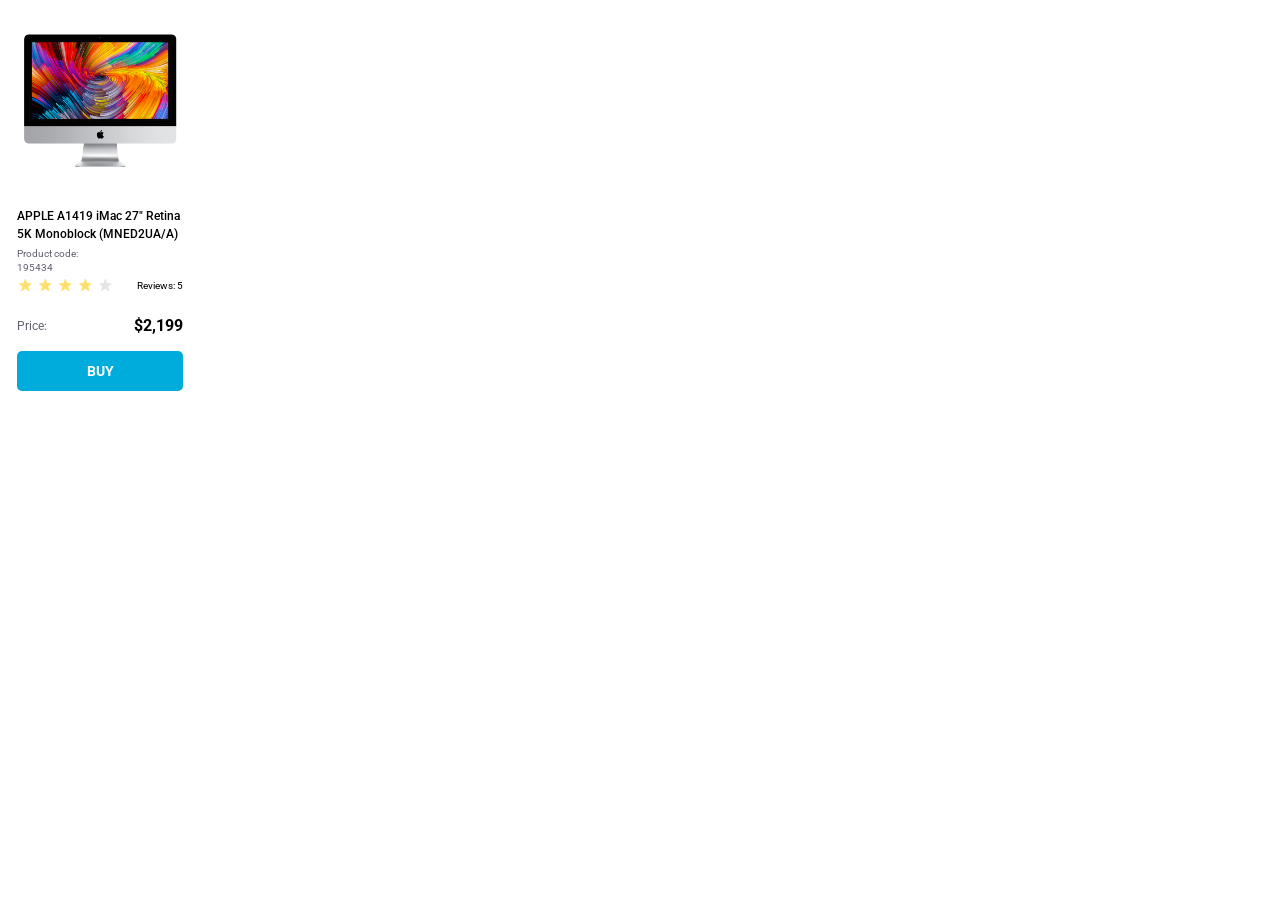
<file: index.html>
<!doctype html><html lang="en"><head><meta charset="utf-8"><meta name="viewport" content="width=device-width, initial-scale=1.0"><title>Product cards</title><link rel="preconnect" href="https://fonts.googleapis.com"><link rel="preconnect" href="https://fonts.gstatic.com" crossorigin><link href="https://fonts.googleapis.com/css2?family=Roboto:wght@100..900&display=swap" rel="stylesheet"><link rel="stylesheet" href="index.89966908.css"></head><body> <main> <div class="card" data-qa="card"> <div class="card__img"></div> <h2 class="card__title"> APPLE A1419 iMac 27" Retina 5K Monoblock (MNED2UA/A) </h2> <span class="card__description">Product code: 195434</span> <div class="card__rating"> <div class="stars stars--4"> <div class="stars__star"></div> <div class="stars__star"></div> <div class="stars__star"></div> <div class="stars__star"></div> <div class="stars__star"></div> </div> <span class="card__review">Reviews: 5</span> </div> <div class="card__price"> <span class="card__price-title">Price:</span> <h3 class="card__price-value">$2,199</h3> </div> <a class="card__link" data-qa="hover" href="#"> BUY </a> </div> </main> </body></html>
</file>
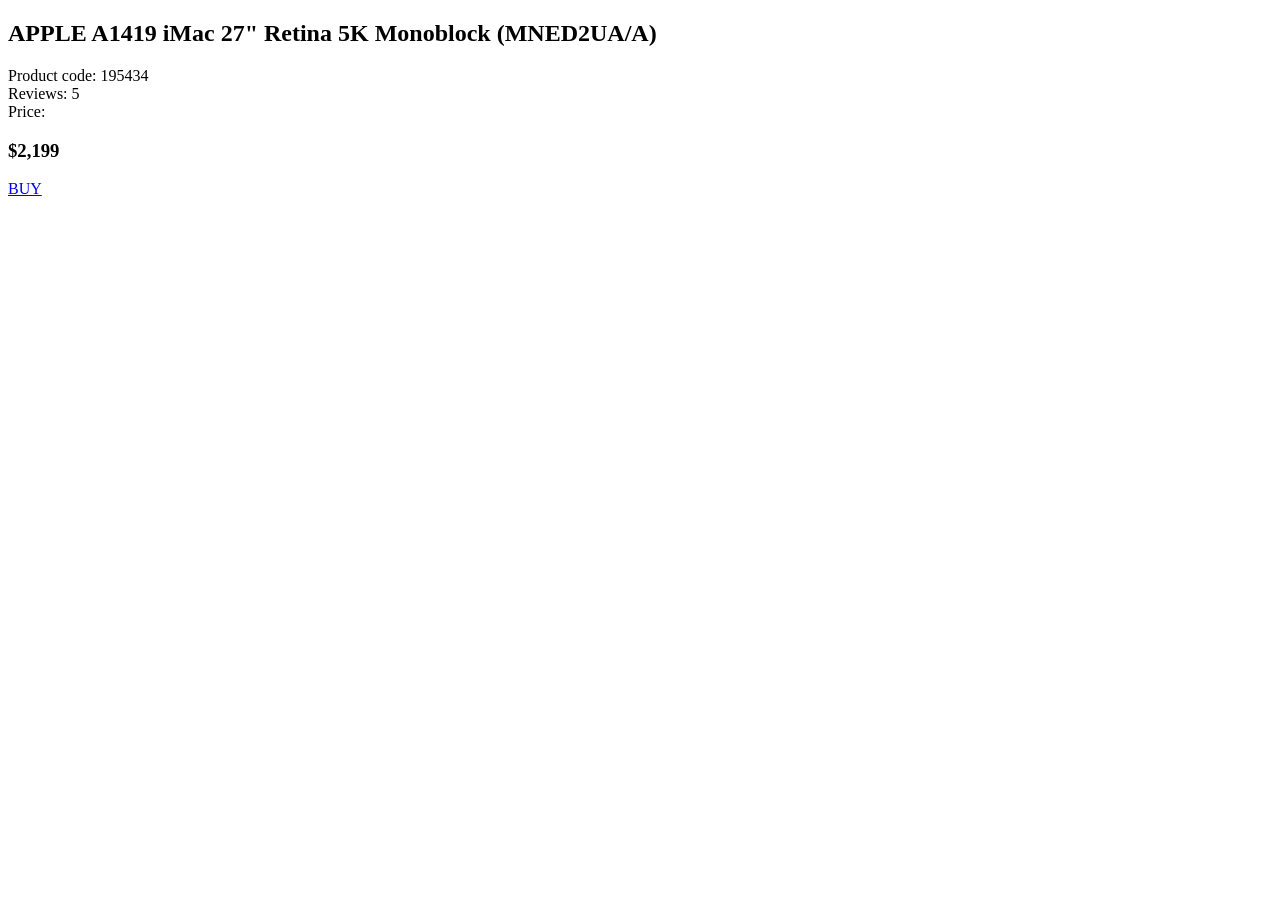
<file: src/index.html>
<!doctype html>
<html lang="en">
  <head>
    <meta charset="UTF-8" />
    <meta
      name="viewport"
      content="width=device-width, initial-scale=1.0"
    />
    <title>Product cards</title>
    <link
      rel="preconnect"
      href="https://fonts.googleapis.com"
    />
    <link
      rel="preconnect"
      href="https://fonts.gstatic.com"
      crossorigin="anonymous"
    />
    <link
      href="https://fonts.googleapis.com/css2?family=Roboto:wght@100..900&display=swap"
      rel="stylesheet"
    />
    <link
      rel="stylesheet"
      href="./styles/index.scss"
    />
  </head>
  <body>
    <main>
      <div
        class="card"
        data-qa="card"
      >
        <div class="card__img"></div>
        <h2 class="card__title">
          APPLE A1419 iMac 27" Retina 5K Monoblock (MNED2UA/A)
        </h2>
        <span class="card__description">Product code: 195434</span>
        <div class="card__rating">
          <div class="stars stars--4">
            <div class="stars__star"></div>
            <div class="stars__star"></div>
            <div class="stars__star"></div>
            <div class="stars__star"></div>
            <div class="stars__star"></div>
          </div>
          <span class="card__review">Reviews: 5</span>
        </div>
        <div class="card__price">
          <span class="card__price-title">Price:</span>
          <h3 class="card__price-value">$2,199</h3>
        </div>
        <a
          class="card__link"
          data-qa="hover"
          href="#"
        >
          BUY
        </a>
      </div>
    </main>
  </body>
</html>
</file>
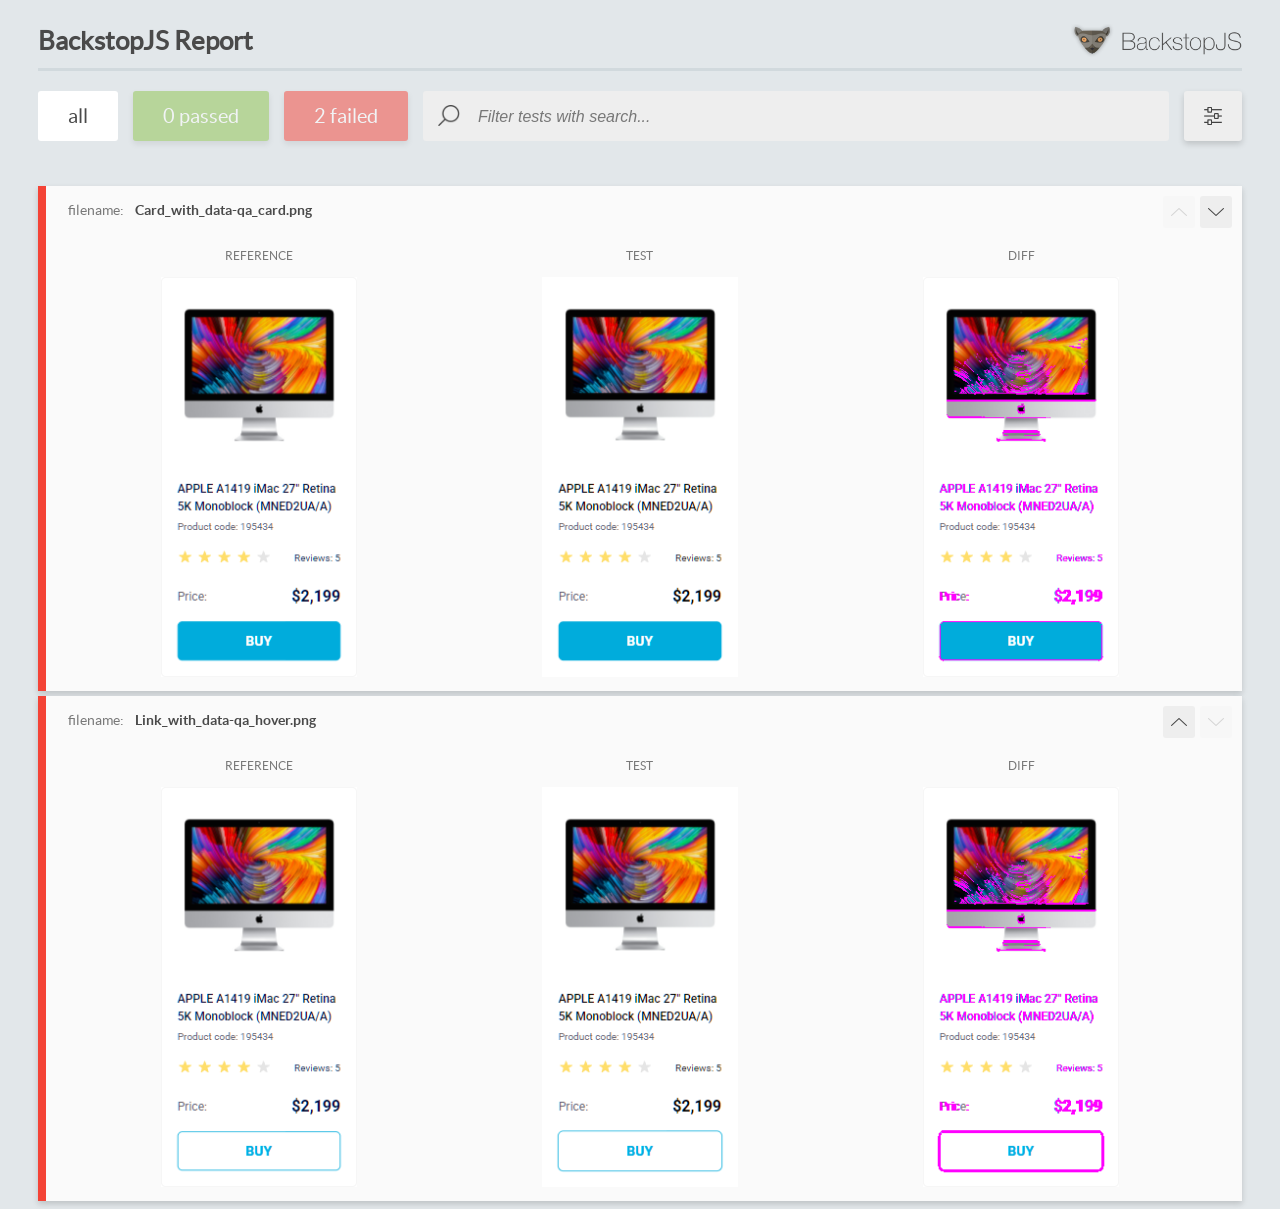
<file: report/html_report/index.html>
<!DOCTYPE html>
<html>
  <head>
    <meta charset="utf-8">
    <!-- Disable Cache -->
    <meta http-equiv="Cache-Control" content="no-cache, no-store, must-revalidate">
    <meta http-equiv="Pragma" content="no-cache">
    <meta http-equiv="Expires" content="0">

    <title>BackstopJS Report</title>

    <style>
      @font-face {
          font-family: 'latoregular';
          src: url('./assets/fonts/lato-regular-webfont.woff2') format('woff2'),
              url('./assets/fonts/lato-regular-webfont.woff') format('woff');
          font-weight: 400;
          font-style: normal;
      }
      @font-face {
          font-family: 'latobold';
          src: url('./assets/fonts/lato-bold-webfont.woff2') format('woff2'),
              url('./assets/fonts/lato-bold-webfont.woff') format('woff');
          font-weight: 700;
          font-style: normal;
      }

      .ReactModal__Body--open {
          overflow: hidden;
      }
      .ReactModal__Body--open .header {
        display: none;
      }

    </style>
  </head>
  <body style="background-color: #E2E7EA">
    <div id="root">

    </div>
    <script>
      function report (report) { // eslint-disable-line no-unused-vars
        window.tests = report;
      }
    </script>
    <script src="config.js"></script>
    <script src="index_bundle.js"></script>
  </body>
</html>
</file>
<file: index.89966908.css>
.card{box-sizing:border-box;border:1px solid #0000;flex-direction:column;align-items:center;width:200px;padding:32px 16px 16px;display:flex}.card__img{background-image:url(imac.202c52ff.jpeg);background-position:50%;background-repeat:no-repeat;background-size:contain;width:160px;height:134px}.card__title{height:36px;margin-top:40px;padding-bottom:4px;font-size:12px;font-weight:500;line-height:18px}.card__rating{justify-content:space-between;align-items:center;width:100%;height:16px;margin-top:16px;margin-bottom:24px;display:flex}.card__description{color:#616070;align-self:flex-start;width:98px;height:14px;font-size:10px;font-weight:400;line-height:14px}.card__review{text-align:end;vertical-align:bottom;align-self:flex-end;width:53px;font-size:10px;font-weight:400;line-height:14px}.card__price{justify-content:space-between;align-items:center;width:166px;padding-bottom:16px;display:flex}.card__price-title{text-align:start;color:#616070;width:31px;height:18px;font-size:12px;font-weight:400;line-height:18px}.card__price-value{text-align:end;width:50px;height:18px;font-size:16px;font-weight:700;line-height:18px}.card__link{box-sizing:border-box;color:#fff;background-color:#00acdc;border-radius:5px;justify-content:center;align-items:center;width:100%;height:40px;padding:0;font-size:14px;font-weight:700;line-height:16px;text-decoration:none;display:flex}.card__link:hover{color:#00acdc;background-color:#fff;outline:1px solid #00acdc}.stars{justify-content:space-between;width:96px;display:flex}.stars__star{background-image:url(star.822d561e.svg);background-position:50%;background-repeat:no-repeat;width:16px;height:16px}.stars--1 .stars__star:nth-child(-n+1),.stars--2 .stars__star:nth-child(-n+2),.stars--3 .stars__star:nth-child(-n+3),.stars--4 .stars__star:nth-child(-n+4),.stars--5 .stars__star:nth-child(-n+5){background-image:url(star-active.edda4c43.svg)}body,h3,h2,span{margin:0;font-family:Roboto,sans-serif}
/*# sourceMappingURL=index.89966908.css.map */
</file>
